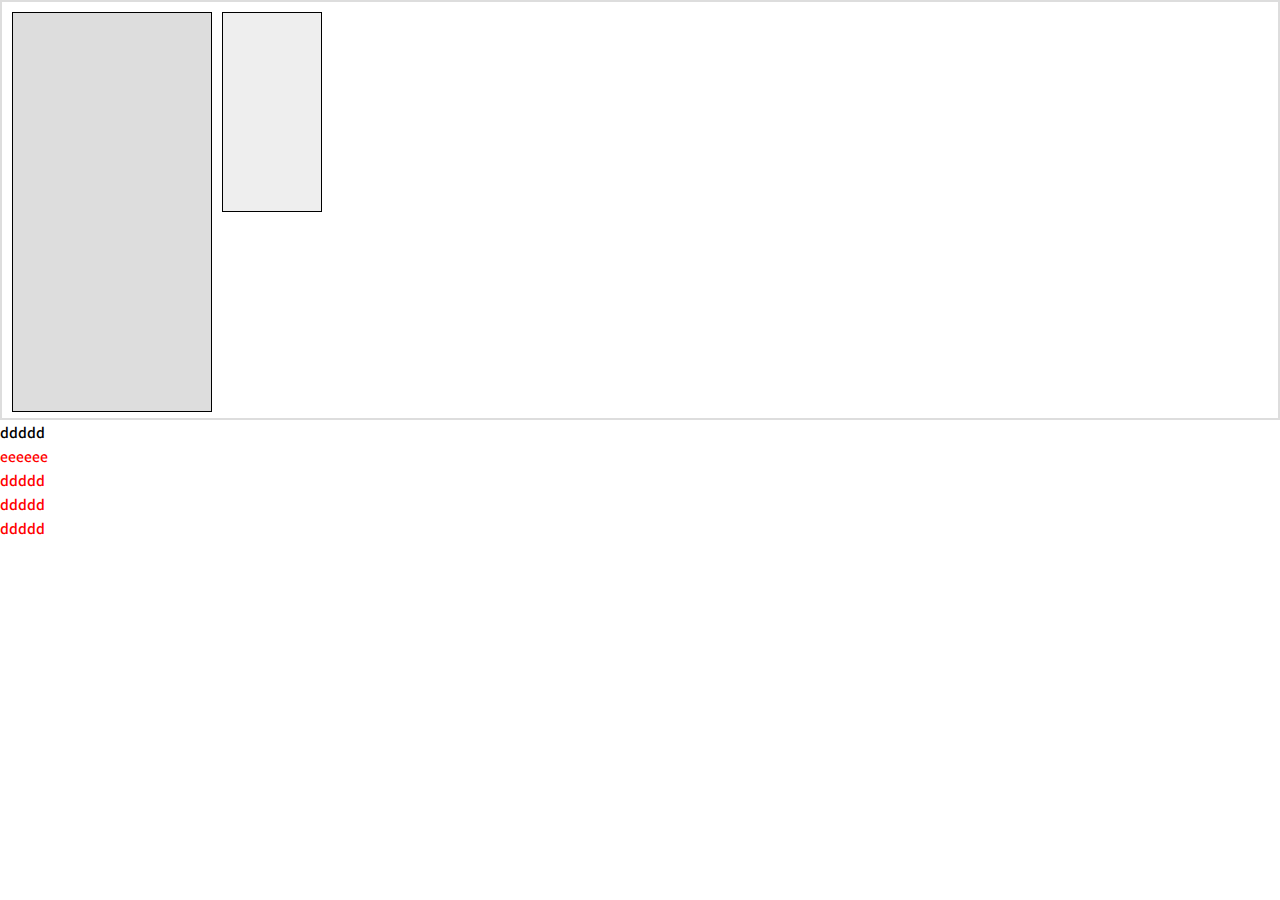
<file: index.html>
<!DOCTYPE html>
<html lang="ko">
<head>
    <meta charset="UTF-8">
    <meta name="viewport" content="width=device-width, initial-scale=1.0">
    <link rel="stylesheet" href="css/test.css" >
    <title>Document</title>
</head>
<body>
    <div class="box-wrap">
        <div class="box01"></div>
        <div class="box02"></div>
    </div>
    
    <p class="text01">ddddd</p>
    <p class="text02">eeeeee</p>
    <p class="text02">ddddd</p>
    <p class="text02">ddddd</p>
    <p class="text02">ddddd</p>
</body>
</html>
</file>
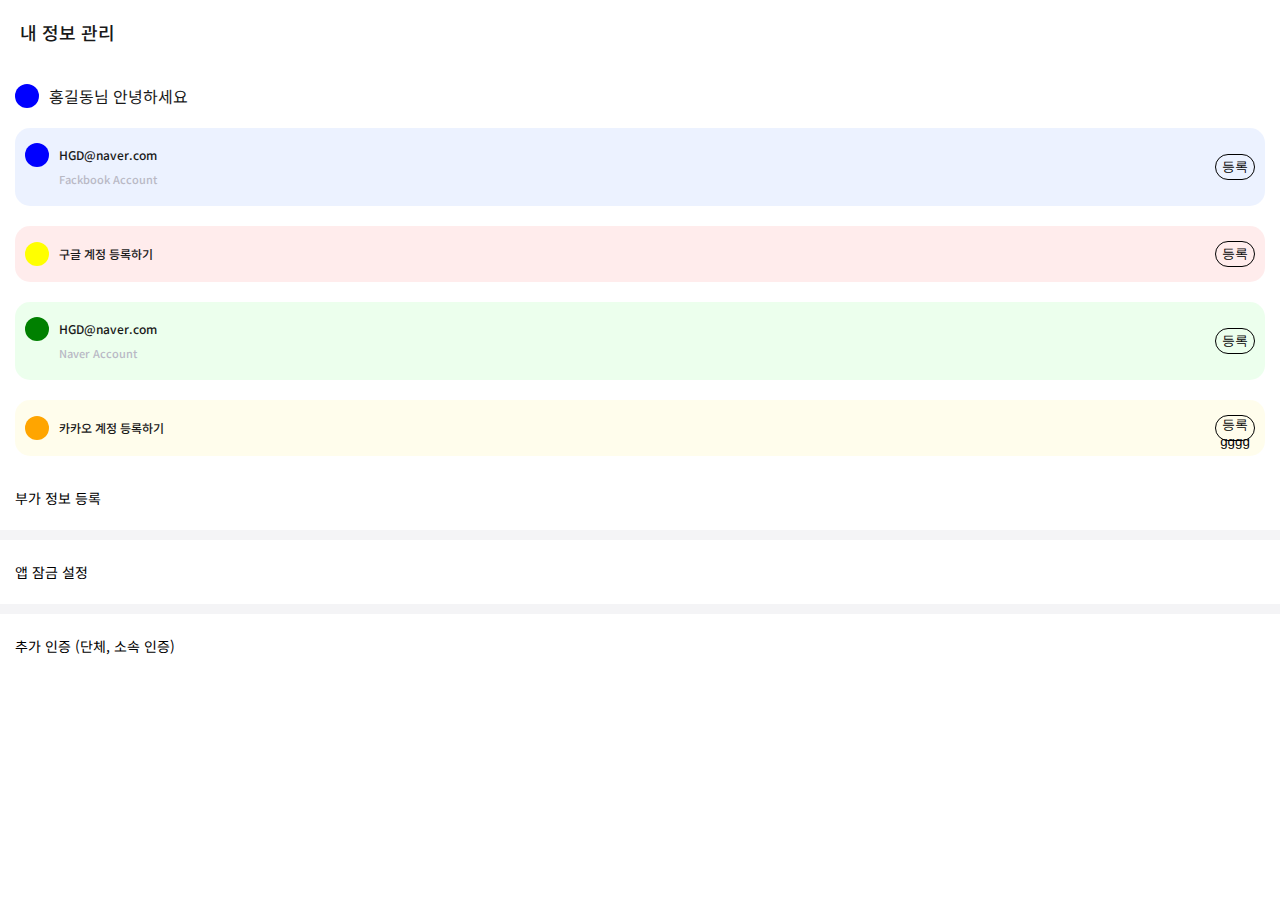
<file: test01.html>
<!DOCTYPE html>
<html lang="ko">
<head>
    <meta charset="UTF-8">
    <meta name="viewport" content="width=device-width, initial-scale=1.0">
    <link rel="stylesheet" href="css/test.css">
    <title>Document</title>
</head>
<body>
    <header>
        <p class="page-title">내 정보 관리</p>
    </header>
    <section class="wrap">
        <div class="social-area">
            <div class="tit-wrap">
                <div class="icon"></div>
                <p><span>홍길동</span>님 안녕하세요</p>
            </div>

            <ul>
                <li class="box facebook">
                    <div class="info-wrap">
                        <div class="icon"></div>
                        <p class="info">HGD@naver.com<span>Fackbook Account</span></p>
                    </div>
                    <button class="btn">등록</button>
                </li>
                <li class="box google">
                    <div class="info-wrap">
                        <div class="icon"></div>
                        <p class="info">구글 계정 등록하기</p>
                    </div>
                    <button class="btn">등록</button>
                </li>
                <li class="box naver">
                    <div class="info-wrap">
                        <div class="icon"></div>
                        <p class="info">HGD@naver.com<span>Naver Account</span></p>
                    </div>
                    <button class="btn">등록</button>
                </li>
                <li class="box kakao">
                    <div class="info-wrap">
                        <div class="icon"></div>
                        <p class="info">카카오 계정 등록하기</p>
                    </div>
                    <button class="btn">등록gggg</button>
                </li>
            </ul>

        </div>
        <div class="link-btns">
            <a href="#">부가 정보 등록</a>
            <a href="#">앱 잠금 설정</a>
            <a href="#">추가 인증 (단체, 소속 인증)</a>
        </div>
    </section>


</body>
</html>
</file>
<file: css/test.css>
@import url("//fonts.googleapis.com/css?family=Noto+Sans+KR:100,300,400,500,700,900&subset=korean");
.text01, .text02 {
  font-size: 14px;
  font-weight: 500;
  color: red;
}

* {
  box-sizing: border-box;
  margin: 0;
  padding: 0;
}

ol, ul, li {
  list-style: none;
}

a {
  display: block;
  text-decoration: none;
  color: #000;
}

body {
  font-family: "Noto Sans KR";
  font-size: 14px;
  font-weight: 400;
  color: #191919;
  line-height: 1.5rem;
}

.box-wrap {
  position: relative;
  height: 420px;
  border: 2px solid #ddd;
}

.box01 {
  position: absolute;
  top: 10px;
  left: 10px;
  width: 200px;
  height: 400px;
  border: 1px solid #000;
  background: #ddd;
}

.box02 {
  width: 100px;
  height: 200px;
  border: 1px solid #000;
  position: absolute;
  top: 10px;
  left: 220px;
  background: #eee;
}

.text01 {
  color: #000;
}

header {
  padding: 20px;
}

header .page-title {
  font-size: 18px;
  font-weight: 500;
  color: #191919;
}

.icon {
  width: 24px;
  height: 24px;
  border-radius: 100%;
  margin-right: 10px;
}

.wrap .social-area {
  padding: 0 15px;
}

.wrap .social-area .tit-wrap {
  display: flex;
  padding: 20px 0;
}

.wrap .social-area .tit-wrap .icon {
  background: blue;
}

.wrap .social-area .tit-wrap p {
  font-size: 16px;
}

.wrap .social-area ul li {
  display: flex;
  justify-content: space-between;
  align-items: center;
  padding: 15px 10px;
  margin-bottom: 20px;
  border-radius: 15px;
}

.wrap .social-area ul li:last-of-type {
  margin-bottom: 0;
}

.wrap .social-area ul li.facebook {
  background: rgba(73, 128, 255, 0.1);
}

.wrap .social-area ul li.facebook .icon {
  background: blue;
}

.wrap .social-area ul li.google {
  background: rgba(255, 73, 73, 0.1);
}

.wrap .social-area ul li.google .icon {
  background: yellow;
}

.wrap .social-area ul li.naver {
  background: rgba(73, 255, 79, 0.1);
}

.wrap .social-area ul li.naver .icon {
  background: green;
}

.wrap .social-area ul li.kakao {
  background: rgba(255, 231, 73, 0.1);
}

.wrap .social-area ul li.kakao .icon {
  background: orange;
}

.wrap .social-area ul li .info-wrap {
  display: flex;
}

.wrap .social-area ul li .info-wrap .info {
  font-size: 12px;
  font-weight: 500;
}

.wrap .social-area ul li .info-wrap .info span {
  display: block;
  font-size: 11px;
  color: #b9b9c5;
}

.wrap .social-area ul li .btn {
  width: 40px;
  height: 26px;
  background: transparent;
  border: 1px solid #000;
  border-radius: 20px;
}

.wrap .link-btns {
  background: #f4f4f6;
}

.wrap .link-btns a {
  margin-top: 10px;
  padding: 20px 15px;
  background: #fff;
}
</file>
